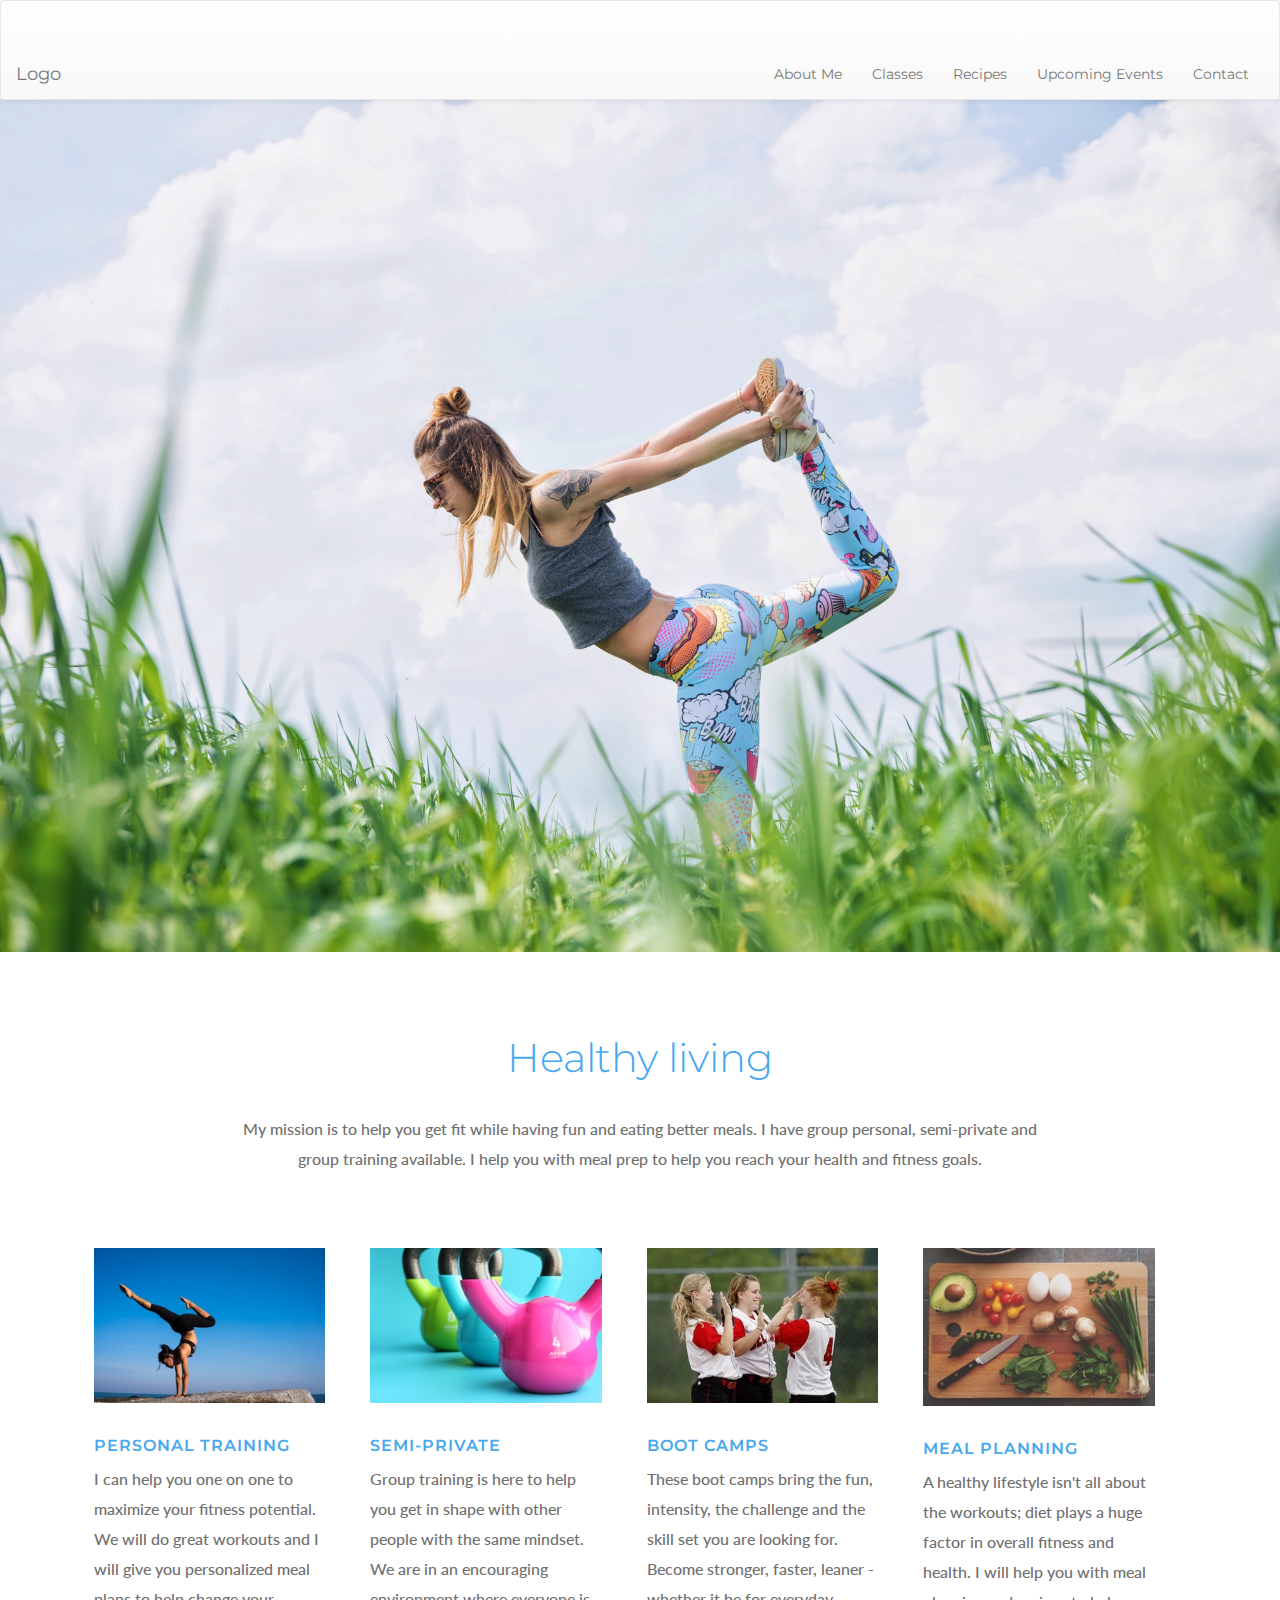
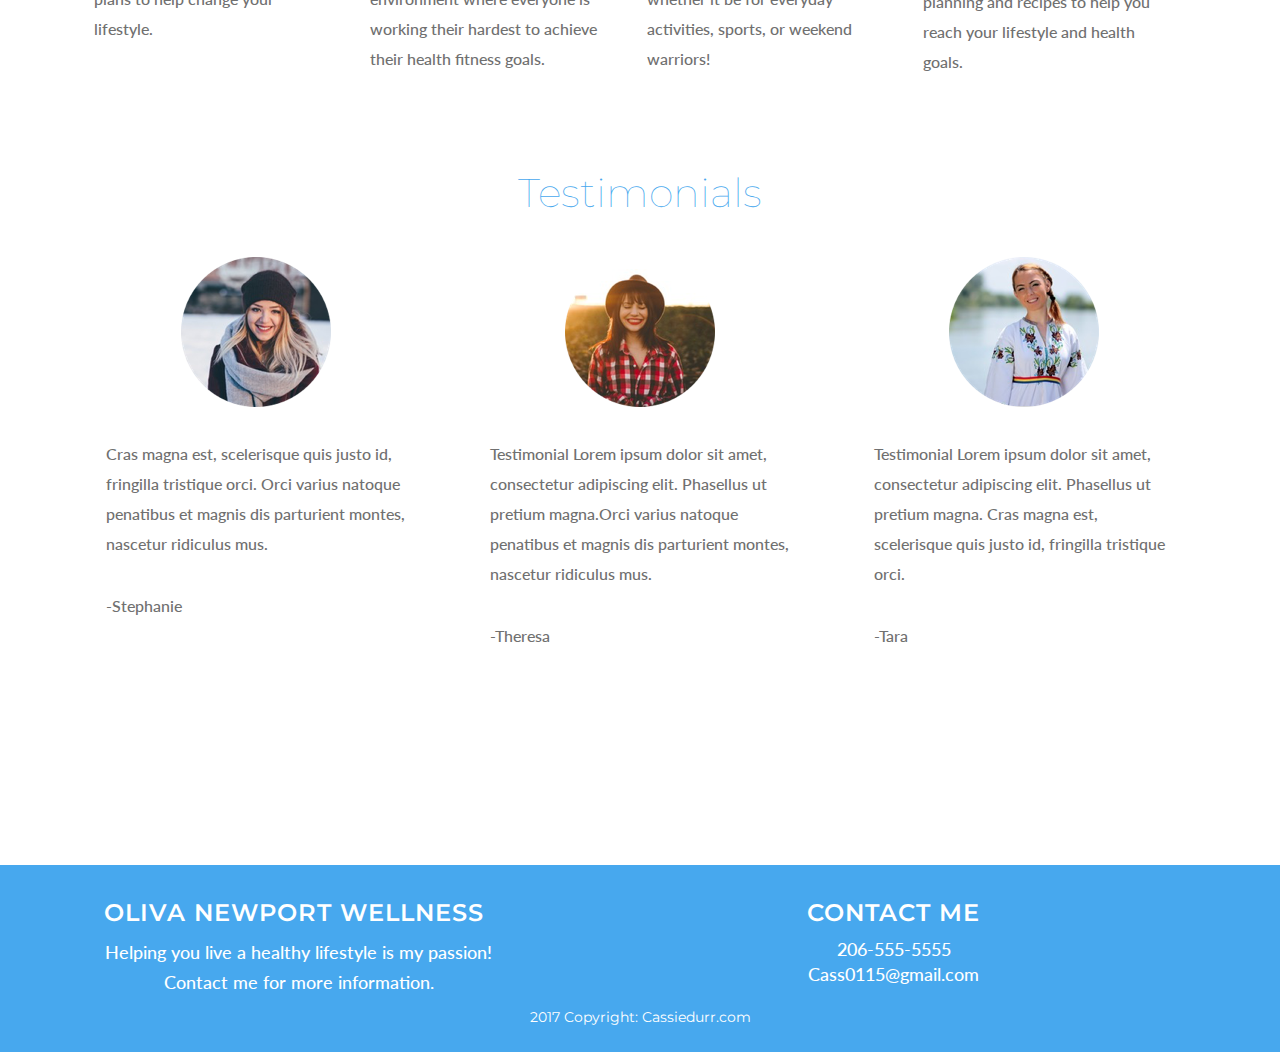
<file: index.html>
<!doctype html>
<!--[if lt IE 7]>      <html class="no-js lt-ie9 lt-ie8 lt-ie7" lang=""> <![endif]-->
<!--[if IE 7]>         <html class="no-js lt-ie9 lt-ie8" lang=""> <![endif]-->
<!--[if IE 8]>         <html class="no-js lt-ie9" lang=""> <![endif]-->
<!--[if gt IE 8]><!-->
<html class="no-js" lang=""> <!--<![endif]-->
    <head>
        <meta charset="utf-8">
        <meta http-equiv="X-UA-Compatible" content="IE=edge,chrome=1">
        <title>Final Project</title>
        <meta name="description" content="Final Project for WATS-3020">
        <meta name="viewport" content="width=device-width, initial-scale=1">
        <link rel="" href="">
        <link rel="stylesheet" href="css/bootstrap-3.3.7-dist/css/bootstrap.min.css">

        <link rel="stylesheet" href="css/bootstrap-3.3.7-dist/css/bootstrap-theme.min.css">
        <link rel="stylesheet" href="css/main.css">


        <link href="https://fonts.googleapis.com/css?family=Montserrat:300,600" rel="stylesheet">
        <link href="https://fonts.googleapis.com/css?family=Lato" rel="stylesheet">

        <script src="js/modernizr-2.8.3-respond-1.4.2.min.js"></script>


    </head>
    <body>
        <!--[if lt IE 8]>
            <p class="browserupgrade">You are using an <strong>outdated</strong> browser. Please <a href="http://browsehappy.com/">upgrade your browser</a> to improve your experience.</p>
        <![endif]-->
        <header>
        <nav class="navbar navbar-default">
          <div class="container-fluid">
            <!-- Brand and toggle get grouped for better mobile display -->
            <div class="navbar-header">
              <button type="button" class="navbar-toggle collapsed" data-toggle="collapse" data-target="#bs-example-navbar-collapse-1" aria-expanded="false">
                <span class="sr-only">Toggle navigation</span>
                <span class="icon-bar"></span>
                <span class="icon-bar"></span>
                <span class="icon-bar"></span>
              </button>
              <a class="navbar-brand" href="index.html">Logo</a>
            </div>

            <!-- Collect the nav links, forms, and other content for toggling -->
            <div class="collapse navbar-collapse" id="bs-example-navbar-collapse-1">
              <ul class="nav navbar-nav navbar-right">
                <li><a href="about.html">About Me</a></li>
                <li><a href="classes.html">Classes</a></li>
                <li><a href="recipes.html">Recipes</a></li>
                <li><a href="events.html">Upcoming Events</a></li>
                <li><a href="contact.html">Contact</a></li>
              </ul>
            </div><!-- /.navbar-collapse -->
          </div><!-- /.container-fluid -->
        </nav>
        </header>


      <div class="top-photo">
        <img class="top-photo img-responsive" src="img/header-photo-big.png" alt="yoga photo" >
      </div>

      <!-- About Statement -->
      <div class="about-statement">
        <h1>Healthy living</h1>
        <p>My mission is to help you get fit while having fun and eating better meals.
          I have group personal, semi-private and group training available. I help you with meal prep to
          help you reach your health and fitness goals.</p>
      </div>

      <!-- Different plans section -->
      <section>
        <div class="container">

          <div class="row">

            <div class="plans col-lg-3 col-sm-6 col-xs-12">
              <img src="img/yoga.jpeg" alt="Personal Training" class="fitness-image img-responsive">

              <h4>Personal Training</h4>
              <p>I can help you one on one to maximize your fitness potential. We will do great workouts
                and I will give you personalized meal plans to help change your lifestyle.</p>

            </div>


            <div class="plans col-lg-3 col-sm-6 col-xs-12">
              <img src="img/kettle-bells.jpeg" alt="Semi Private" class="fitness-image img-responsive">

              <h4>Semi-Private</h4>
              <p>Group training is here to help you get in shape with other people with the same mindset.
                We are in an encouraging environment where everyone is working their hardest to achieve their
                health fitness goals.</p>

            </div>


            <div class="plans col-lg-3 col-sm-6 col-xs-12">
              <img src="img/group.jpg" alt="Boot Camp" class="fitness-image img-responsive">

              <h4>Boot Camps</h4>
              <p>These boot camps bring the fun, intensity, the challenge and the skill set you are looking
                for. Become stronger, faster, leaner - whether it be for everyday activities, sports, or
                weekend warriors!</p>

            </div>

<!-- TODO: Meal planning moving down and getting it's own section! -->

            <div class="plans col-lg-3 col-sm-6 col-xs-12">
              <img src="img/meals.png" alt="Meal Planning" class="fitness-image img-responsive">
              <h4>Meal Planning</h4>
              <p>A healthy lifestyle isn't all about the workouts; diet plays a huge factor in overall
                fitness and health. I will help you with meal planning and recipes to help you reach your
                lifestyle and health goals.</p>
            </div>

          </div><!-- /row -->

        </div><!-- /container -->

      </section> <!-- /section -->


      <div class="testimonial container">
        <div class="row">
          <h1>Testimonials</h1>
          <div class="col-md-4">
            <img src="img/test-photo1.png" alt="testomonial photo" class="img-responsive">
            <p>Cras magna est, scelerisque quis justo id, fringilla tristique orci. Orci varius
              natoque penatibus et magnis dis parturient montes, nascetur ridiculus mus.</p>
            <p>-Stephanie</p>
            </div>

            <div class=" col-md-4">
            <img src="img/test-photo2.png" alt="testomonial photo" class="img-responsive">
            <p>Testimonial Lorem ipsum dolor sit amet, consectetur adipiscing elit.
              Phasellus ut pretium magna.Orci varius natoque penatibus et magnis dis parturient
              montes, nascetur ridiculus mus.</p>
            <p>-Theresa</p>
            </div>

            <div class=" col-md-4">
            <img src="img/test-photo3.png" alt="testomonial photo" class="img-responsive">
            <p>Testimonial Lorem ipsum dolor sit amet, consectetur adipiscing elit.
              Phasellus ut pretium magna. Cras magna est, scelerisque quis justo id,
              fringilla tristique orci.</p>
            <p>-Tara</p>
            </div>

        </div> <!-- /row -->
      </div> <!-- /container-fluid -->

      <!-- LightWidget WIDGET (instagram feed) -->
      <script src="//lightwidget.com/widgets/lightwidget.js"></script>
      <iframe src="//lightwidget.com/widgets/27cc9fb00d1a5e86a779547d16ae884d.html" scrolling="no" allowtransparency="true" class="lightwidget-widget img-responsive" style="width: 100%; border: 0; overflow: hidden;"></iframe>


      <footer class="footer" id="footer">
        <!-- Footer Links -->
        <div class="#">
          <div class="row">

            <!-- First column -->
            <div class="first-column">
              <h4 class="title">Oliva Newport Wellness</h4>
              <p>Helping you live a healthy lifestyle is my passion!</br> Contact me for more information.</p>
            </div>
            <!-- End first column -->

            <!-- Second column -->
            <div class="second-column">
              <h4 class="title">Contact me</h4>
              <ul>
                <li type="phone">206-555-5555</li>
                <li><a href="mailto:cass0115@gmail.com">Cass0115@gmail.com</a></li>
              </ul>
            </div>
            <!-- End second column -->
          </div>
        </div>
      <!-- End container-->
      <div>
          <div>
              2017 Copyright: <a href="https://www.cassiedurr.com"> Cassiedurr.com</a>
          </div>
      </div>
    <!--/.Copyright-->

      </footer>
    </body>

    <script src="https://ajax.googleapis.com/ajax/libs/jquery/3.2.1/jquery.min.js"></script>
    <script>window.jQuery || document.write('<script src="js/vendor/jquery-3.2.1.min.js"><\/script>')</script>

    <script src="css/bootstrap-3.3.7-dist/js/bootstrap.js"</script>
    <script src="js/jquery.validate.js"</script>
    <script src="js/additional-methods.js"</script>
    <script src="js/main.js"</script>
</html>
</file>
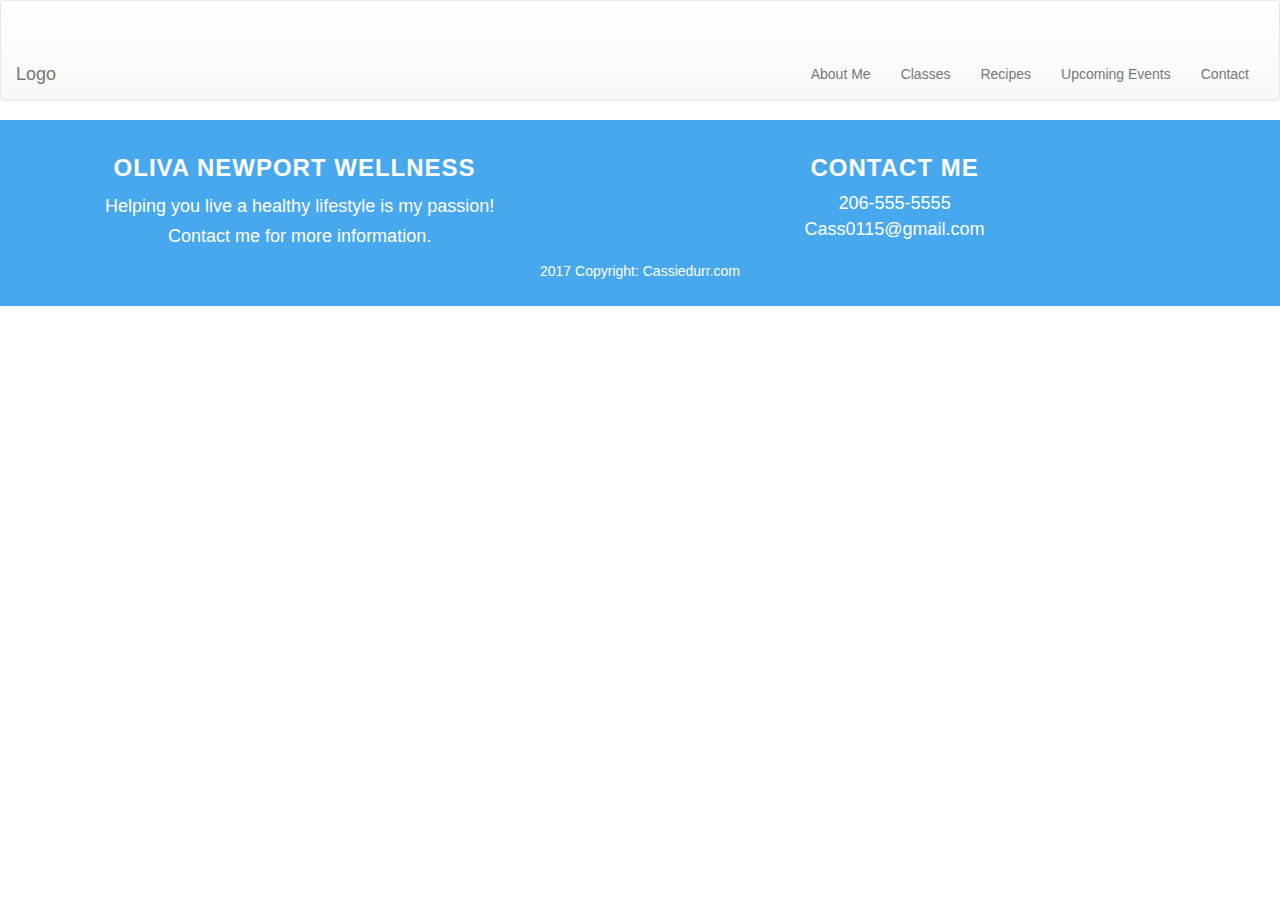
<file: about.html>
<html class="no-js" lang=""> <!--<![endif]-->
    <head>
        <meta charset="utf-8">
        <meta http-equiv="X-UA-Compatible" content="IE=edge,chrome=1">
        <title>Final Project</title>
        <meta name="description" content="Final Project for WATS-3020">
        <meta name="viewport" content="width=device-width, initial-scale=1">
        <link rel="" href="">
        <link rel="stylesheet" href="css/bootstrap-3.3.7-dist/css/bootstrap.min.css">

        <link rel="stylesheet" href="css/bootstrap-3.3.7-dist/css/bootstrap-theme.min.css">
        <link rel="stylesheet" href="css/main.css">
        <script src="https://ajax.googleapis.com/ajax/libs/jquery/3.2.1/jquery.min.js"></script>
        <link href="https://fonts.googleapis.com/css?family=Cormorant" rel="stylesheet">


    </head>
    <body>
        <!--[if lt IE 8]>
            <p class="browserupgrade">You are using an <strong>outdated</strong> browser. Please <a href="http://browsehappy.com/">upgrade your browser</a> to improve your experience.</p>
        <![endif]-->
        <header>
          <!--
          <nav class="navbar navbar-default navbar-fixed-top">
            <p>Logo</p>
            <ul>
              <li a href="#">About me</a></li>
              <li a href="#">Classes</a></li>
              <li a href="#">Recipes</a></li>
              <li a href="#">Upcoming Events</a></li>
              <li a href="#">Contact</a></li>
            </ul>
          </nav>
        -->
        <nav class="navbar navbar-default">
          <div class="container-fluid">
            <!-- Brand and toggle get grouped for better mobile display -->
            <div class="navbar-header">
              <button type="button" class="navbar-toggle collapsed" data-toggle="collapse" data-target="#bs-example-navbar-collapse-1" aria-expanded="false">
                <span class="sr-only">Toggle navigation</span>
                <span class="icon-bar"></span>
                <span class="icon-bar"></span>
                <span class="icon-bar"></span>
              </button>
              <a class="navbar-brand" href="index.html">Logo</a>
            </div>

            <!-- Collect the nav links, forms, and other content for toggling -->
            <div class="collapse navbar-collapse" id="bs-example-navbar-collapse-1">
              <ul class="nav navbar-nav navbar-right">
                <li><a class="active" href="about.html">About Me</a></li>
                <li><a href="classes.html">Classes</a></li>
                <li><a href="recipes.html">Recipes</a></li>
                <li><a href="events.html">Upcoming Events</a></li>
                <li><a href="contact.html">Contact</a></li>
              </ul>
            </div><!-- /.navbar-collapse -->
          </div><!-- /.container-fluid -->
        </nav>
        </header>

        
        <body>


        <footer class="footer" id="footer">
          <!-- Footer Links -->
          <div class="#">
            <div class="row">

              <!-- First column -->
              <div class="first-column">
                <h4 class="title">Oliva Newport Wellness</h4>
                <p>Helping you live a healthy lifestyle is my passion!</br> Contact me for more information.</p>
              </div>
              <!-- End first column -->

              <!-- Second column -->
              <div class="second-column">
                <h4 class="title">Contact me</h4>
                <ul>
                  <li type="phone">206-555-5555</li>
                  <li><a href="mailto:cass0115@gmail.com">Cass0115@gmail.com</a></li>
                </ul>
              </div>
              <!-- End second column -->
            </div>
          </div>
        <!-- End container-->
        <div>
            <div>
                2017 Copyright: <a href="https://www.cassiedurr.com"> Cassiedurr.com</a>
            </div>
        </div>
      <!--/.Copyright-->

        </footer>
      </body>
      <script src="css/bootstrap-3.3.7-dist/js/bootstrap.js"</script>
  </html>
</file>
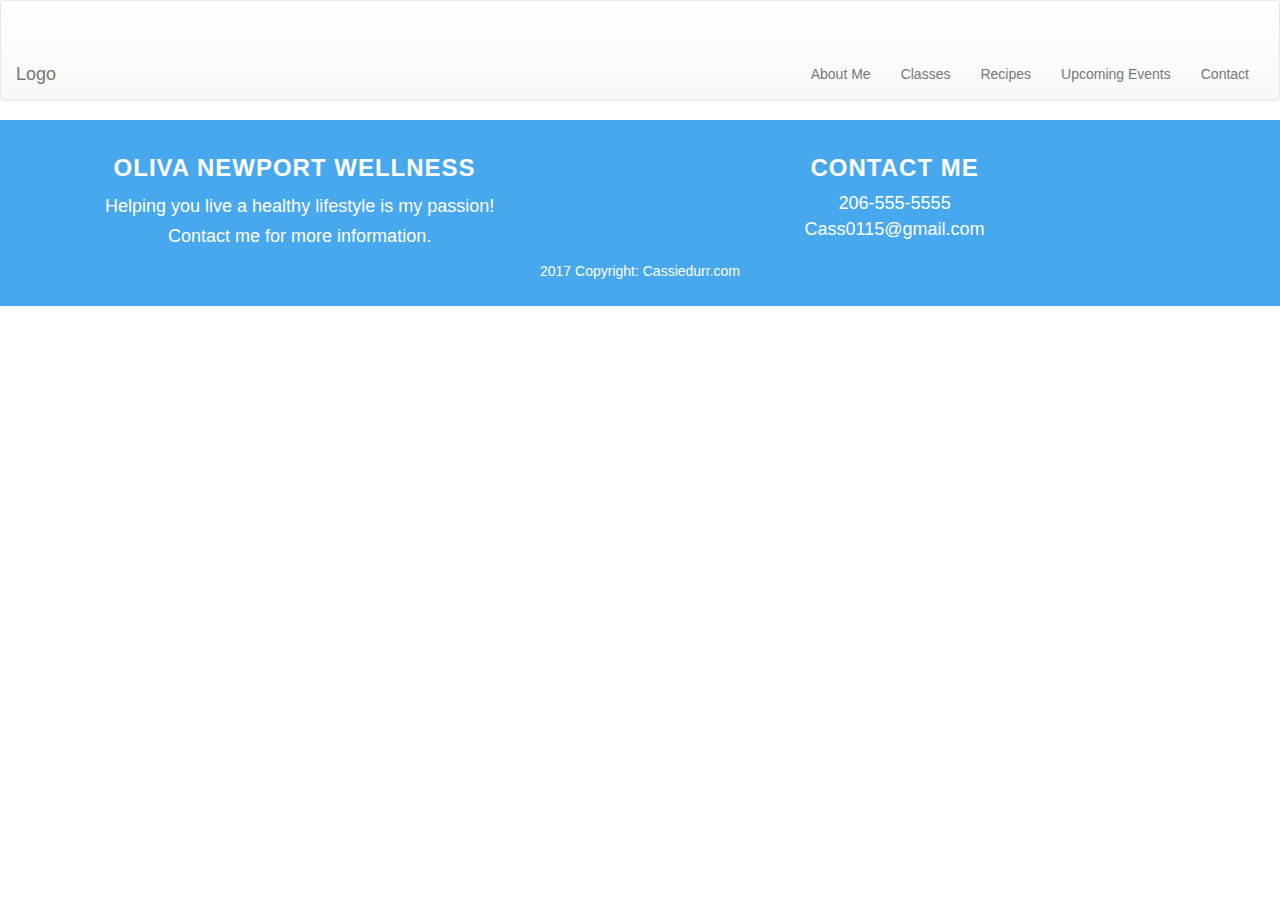
<file: classes.html>
<html class="no-js" lang=""> <!--<![endif]-->
    <head>
        <meta charset="utf-8">
        <meta http-equiv="X-UA-Compatible" content="IE=edge,chrome=1">
        <title>Final Project</title>
        <meta name="description" content="Final Project for WATS-3020">
        <meta name="viewport" content="width=device-width, initial-scale=1">
        <link rel="" href="">
        <link rel="stylesheet" href="css/bootstrap-3.3.7-dist/css/bootstrap.min.css">

        <link rel="stylesheet" href="css/bootstrap-3.3.7-dist/css/bootstrap-theme.min.css">
        <link rel="stylesheet" href="css/main.css">
        <script src="https://ajax.googleapis.com/ajax/libs/jquery/3.2.1/jquery.min.js"></script>
        <link href="https://fonts.googleapis.com/css?family=Cormorant" rel="stylesheet">


    </head>
    <body>
        <!--[if lt IE 8]>
            <p class="browserupgrade">You are using an <strong>outdated</strong> browser. Please <a href="http://browsehappy.com/">upgrade your browser</a> to improve your experience.</p>
        <![endif]-->
        <header>
          <!--
          <nav class="navbar navbar-default navbar-fixed-top">
            <p>Logo</p>
            <ul>
              <li a href="#">About me</a></li>
              <li a href="#">Classes</a></li>
              <li a href="#">Recipes</a></li>
              <li a href="#">Upcoming Events</a></li>
              <li a href="#">Contact</a></li>
            </ul>
          </nav>
        -->
        <nav class="navbar navbar-default">
          <div class="container-fluid">
            <!-- Brand and toggle get grouped for better mobile display -->
            <div class="navbar-header">
              <button type="button" class="navbar-toggle collapsed" data-toggle="collapse" data-target="#bs-example-navbar-collapse-1" aria-expanded="false">
                <span class="sr-only">Toggle navigation</span>
                <span class="icon-bar"></span>
                <span class="icon-bar"></span>
                <span class="icon-bar"></span>
              </button>
              <a class="navbar-brand" href="index.html">Logo</a>
            </div>

            <!-- Collect the nav links, forms, and other content for toggling -->
            <div class="collapse navbar-collapse" id="bs-example-navbar-collapse-1">
              <ul class="nav navbar-nav navbar-right">
                <li><a href="about.html">About Me</a></li>
                <li><a class ="active" href="classes.html">Classes</a></li>
                <li><a href="recipes.html">Recipes</a></li>
                <li><a href="events.html">Upcoming Events</a></li>
                <li><a href="contact.html">Contact</a></li>
              </ul>
            </div><!-- /.navbar-collapse -->
          </div><!-- /.container-fluid -->
        </nav>
        </header>

        
        <body>


          <footer class="footer" id="footer">
            <!-- Footer Links -->
            <div class="#">
              <div class="row">

                <!-- First column -->
                <div class="first-column">
                  <h4 class="title">Oliva Newport Wellness</h4>
                  <p>Helping you live a healthy lifestyle is my passion!</br> Contact me for more information.</p>
                </div>
                <!-- End first column -->

                <!-- Second column -->
                <div class="second-column">
                  <h4 class="title">Contact me</h4>
                  <ul>
                    <li type="phone">206-555-5555</li>
                    <li><a href="mailto:cass0115@gmail.com">Cass0115@gmail.com</a></li>
                  </ul>
                </div>
                <!-- End second column -->
              </div>
            </div>
            <!-- End container-->
            <div>
              <div>
                2017 Copyright: <a href="https://www.cassiedurr.com"> Cassiedurr.com</a>
              </div>
            </div>
            <!--/.Copyright-->

          </footer>
        </body>
        <script src="css/bootstrap-3.3.7-dist/js/bootstrap.js"</script>
          </html>
</file>
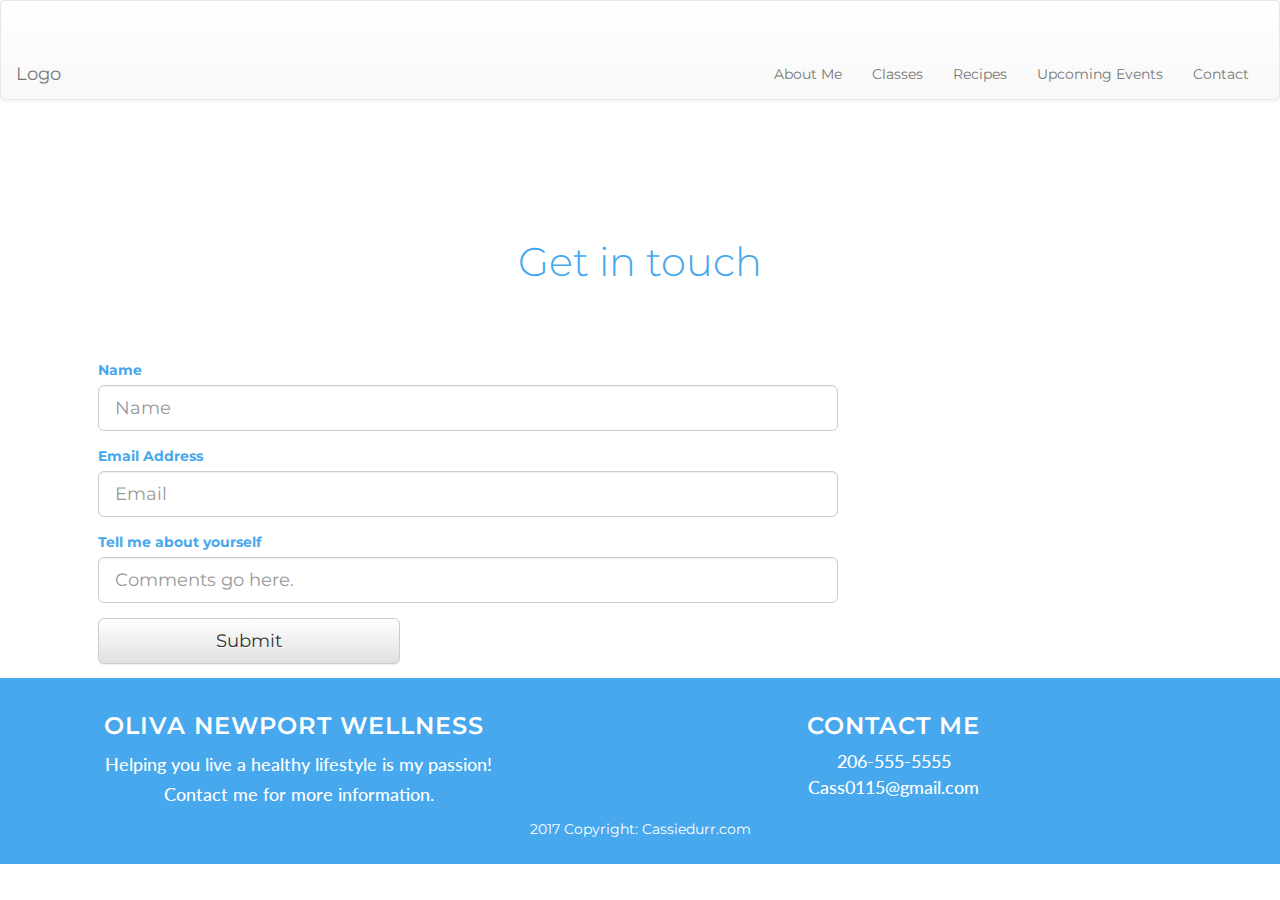
<file: contact.html>
<html class="no-js" lang=""> <!--<![endif]-->
    <head>
        <meta charset="utf-8">
        <meta http-equiv="X-UA-Compatible" content="IE=edge,chrome=1">
        <title>Final Project</title>
        <meta name="description" content="Final Project for WATS-3020">
        <meta name="viewport" content="width=device-width, initial-scale=1">
        <link rel="stylesheet" href="css/bootstrap-3.3.7-dist/css/bootstrap.min.css">

        <link rel="stylesheet" href="css/bootstrap-3.3.7-dist/css/bootstrap-theme.min.css">
        <link rel="stylesheet" href="css/main.css">
        <link rel="stylesheet" href="css/contact.css">

        <link href="https://fonts.googleapis.com/css?family=Montserrat:300,600" rel="stylesheet">
        <link href="https://fonts.googleapis.com/css?family=Lato" rel="stylesheet">

        <script src="js/modernizr-2.8.3-respond-1.4.2.min.js"></script>



    </head>
    <body>
        <!--[if lt IE 8]>
            <p class="browserupgrade">You are using an <strong>outdated</strong> browser. Please <a href="http://browsehappy.com/">upgrade your browser</a> to improve your experience.</p>
        <![endif]-->
        <header>

        <nav class="navbar navbar-default">
          <div class="container-fluid">
            <!-- Brand and toggle get grouped for better mobile display -->
            <div class="navbar-header">
              <button type="button" class="navbar-toggle collapsed" data-toggle="collapse" data-target="#bs-example-navbar-collapse-1" aria-expanded="false">
                <span class="sr-only">Toggle navigation</span>
                <span class="icon-bar"></span>
                <span class="icon-bar"></span>
                <span class="icon-bar"></span>
              </button>
              <a class="navbar-brand" href="index.html">Logo</a>
            </div>

            <!-- Collect the nav links, forms, and other content for toggling -->
            <div class="collapse navbar-collapse" id="bs-example-navbar-collapse-1">
              <ul class="nav navbar-nav navbar-right">
                <li><a href="about.html">About Me</a></li>
                <li><a href="classes.html">Classes</a></li>
                <li><a href="recipes.html">Recipes</a></li>
                <li><a href="events.html">Upcoming Events</a></li>
                <li><a href="contact.html">Contact</a></li>
              </ul>
            </div><!-- /.navbar-collapse -->
          </div><!-- /.container-fluid -->
        </nav>
        </header>

      <h1>Get in touch</h2>

      <form>

        <div class="form" id="contact-form">
        <div class="form-data col-md-8 form-group form-group-lg">
          <label for="name">Name</label>
          <input type="text" class="your-name form-control" id="nametext" placeholder="Name">
        </div>

        <div class="form-data col-md-8 form-group form-group-lg">
          <label for="emailaddress">Email Address</label>
          <input type="email" class="your-email form-control" id="exampleinputemail" placeholder="Email">
        </div>

        <div class="form-data col-md-8 form-group form-group-lg">
          <label for="comments">Tell me about yourself</label>
          <input type="text" class="form-control" id="commentsssection" rows="3" placeholder="Comments go here.">
        </div>

      <div class="form-data submit-button">
        <button type="submit" class="btn btn-default btn-lg btn-block">Submit</button>
      </div>

    </div> <!--/form div -->
      </form>

    <body>


      <footer class="footer" id="footer">
        <!-- Footer Links -->
        <div class="#">
          <div class="row">

            <!-- First column -->
            <div class="first-column">
              <h4 class="title">Oliva Newport Wellness</h4>
              <p>Helping you live a healthy lifestyle is my passion!</br> Contact me for more information.</p>
            </div>
            <!-- End first column -->

            <!-- Second column -->
            <div class="second-column">
              <h4 class="title">Contact me</h4>
              <ul>
                <li type="phone">206-555-5555</li>
                <li><a href="mailto:cass0115@gmail.com">Cass0115@gmail.com</a></li>
              </ul>
            </div>
            <!-- End second column -->
          </div>
        </div>
        <!-- End container-->
        <div>
          <div>
            2017 Copyright: <a href="https://www.cassiedurr.com"> Cassiedurr.com</a>
          </div>
        </div>
        <!--/.Copyright-->

      </footer>
    </body>

  <script src="https://ajax.googleapis.com/ajax/libs/jquery/3.2.1/jquery.min.js"></script>
  <script>window.jQuery || document.write('<script src="js/vendor/jquery-3.2.1.min.js"><\/script>')</script>

  <script src="css/bootstrap-3.3.7-dist/js/bootstrap.js"</script>
  <script src="jquery-3.2.1.js"</script>
  <script src="js/jquery.validate.js"</script>
  <script src="js/additional-methods.js"</script>
  <script src="js/main.js"</script>
</html>
</file>
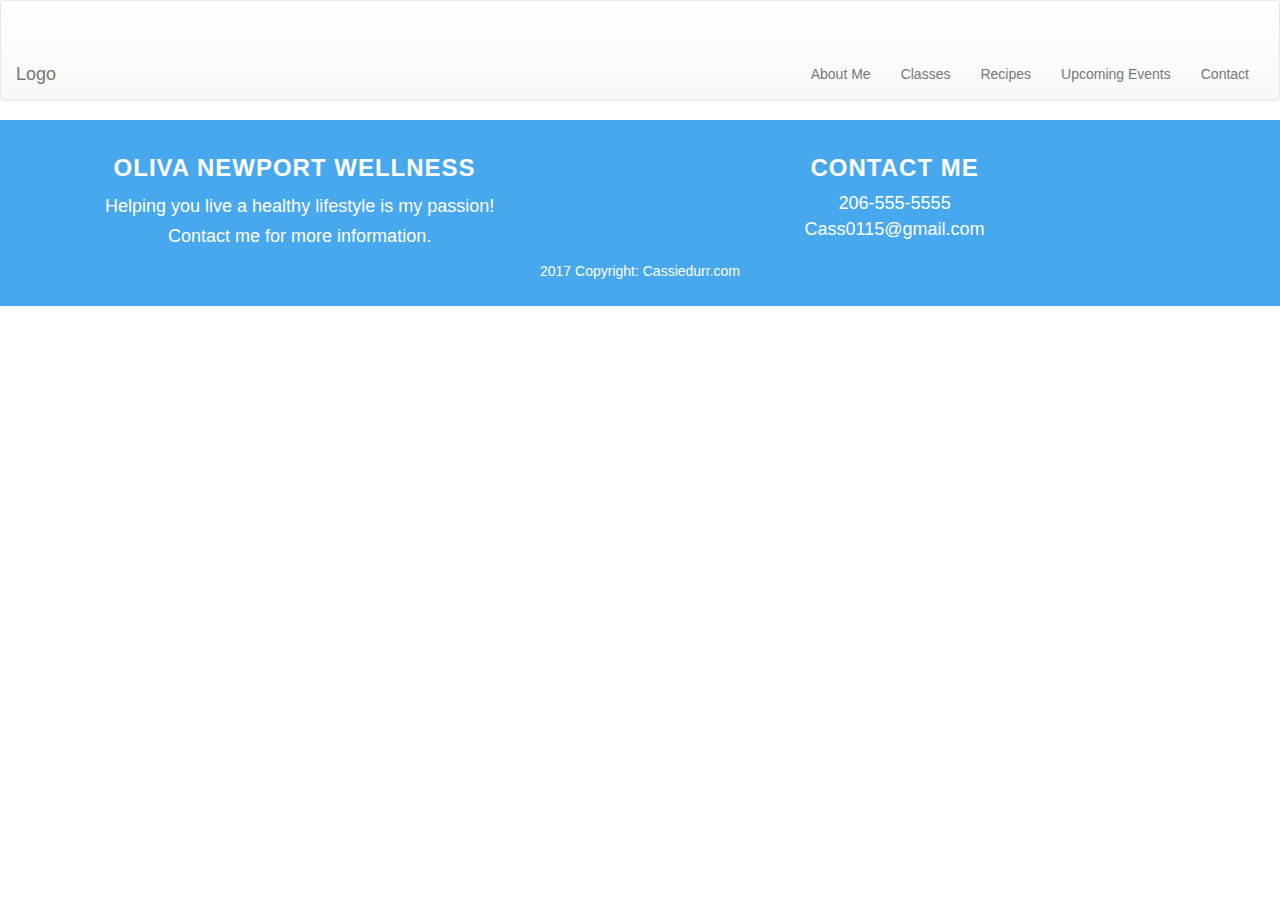
<file: events.html>
<html class="no-js" lang=""> <!--<![endif]-->
    <head>
        <meta charset="utf-8">
        <meta http-equiv="X-UA-Compatible" content="IE=edge,chrome=1">
        <title>Final Project</title>
        <meta name="description" content="Final Project for WATS-3020">
        <meta name="viewport" content="width=device-width, initial-scale=1">
        <link rel="" href="">
        <link rel="stylesheet" href="css/bootstrap-3.3.7-dist/css/bootstrap.min.css">

        <link rel="stylesheet" href="css/bootstrap-3.3.7-dist/css/bootstrap-theme.min.css">
        <link rel="stylesheet" href="css/main.css">
        <script src="https://ajax.googleapis.com/ajax/libs/jquery/3.2.1/jquery.min.js"></script>
        <link href="https://fonts.googleapis.com/css?family=Cormorant" rel="stylesheet">


    </head>
    <body>
        <!--[if lt IE 8]>
            <p class="browserupgrade">You are using an <strong>outdated</strong> browser. Please <a href="http://browsehappy.com/">upgrade your browser</a> to improve your experience.</p>
        <![endif]-->
        <header>
          <!--
          <nav class="navbar navbar-default navbar-fixed-top">
            <p>Logo</p>
            <ul>
              <li a href="#">About me</a></li>
              <li a href="#">Classes</a></li>
              <li a href="#">Recipes</a></li>
              <li a href="#">Upcoming Events</a></li>
              <li a href="#">Contact</a></li>
            </ul>
          </nav>
        -->
        <nav class="navbar navbar-default">
          <div class="container-fluid">
            <!-- Brand and toggle get grouped for better mobile display -->
            <div class="navbar-header">
              <button type="button" class="navbar-toggle collapsed" data-toggle="collapse" data-target="#bs-example-navbar-collapse-1" aria-expanded="false">
                <span class="sr-only">Toggle navigation</span>
                <span class="icon-bar"></span>
                <span class="icon-bar"></span>
                <span class="icon-bar"></span>
              </button>
              <a class="navbar-brand" href="index.html">Logo</a>
            </div>

            <!-- Collect the nav links, forms, and other content for toggling -->
            <div class="collapse navbar-collapse" id="bs-example-navbar-collapse-1">
              <ul class="nav navbar-nav navbar-right">
                <li><a href="about.html">About Me</a></li>
                <li><a href="classes.html">Classes</a></li>
                <li><a href="recipes.html">Recipes</a></li>
                <li><a class="active" href="events.html">Upcoming Events</a></li>
                <li><a href="contact.html">Contact</a></li>
              </ul>
            </div><!-- /.navbar-collapse -->
          </div><!-- /.container-fluid -->
        </nav>
        </header>


    <body>


      <footer class="footer" id="footer">
        <!-- Footer Links -->
        <div class="#">
          <div class="row">

            <!-- First column -->
            <div class="first-column">
              <h4 class="title">Oliva Newport Wellness</h4>
              <p>Helping you live a healthy lifestyle is my passion!</br> Contact me for more information.</p>
            </div>
            <!-- End first column -->

            <!-- Second column -->
            <div class="second-column">
              <h4 class="title">Contact me</h4>
              <ul>
                <li type="phone">206-555-5555</li>
                <li><a href="mailto:cass0115@gmail.com">Cass0115@gmail.com</a></li>
              </ul>
            </div>
            <!-- End second column -->
          </div>
        </div>
        <!-- End container-->
        <div>
          <div>
            2017 Copyright: <a href="https://www.cassiedurr.com"> Cassiedurr.com</a>
          </div>
        </div>
        <!--/.Copyright-->

      </footer>
    </body>
  <script src="css/bootstrap-3.3.7-dist/js/bootstrap.js"</script>
</html>
</file>
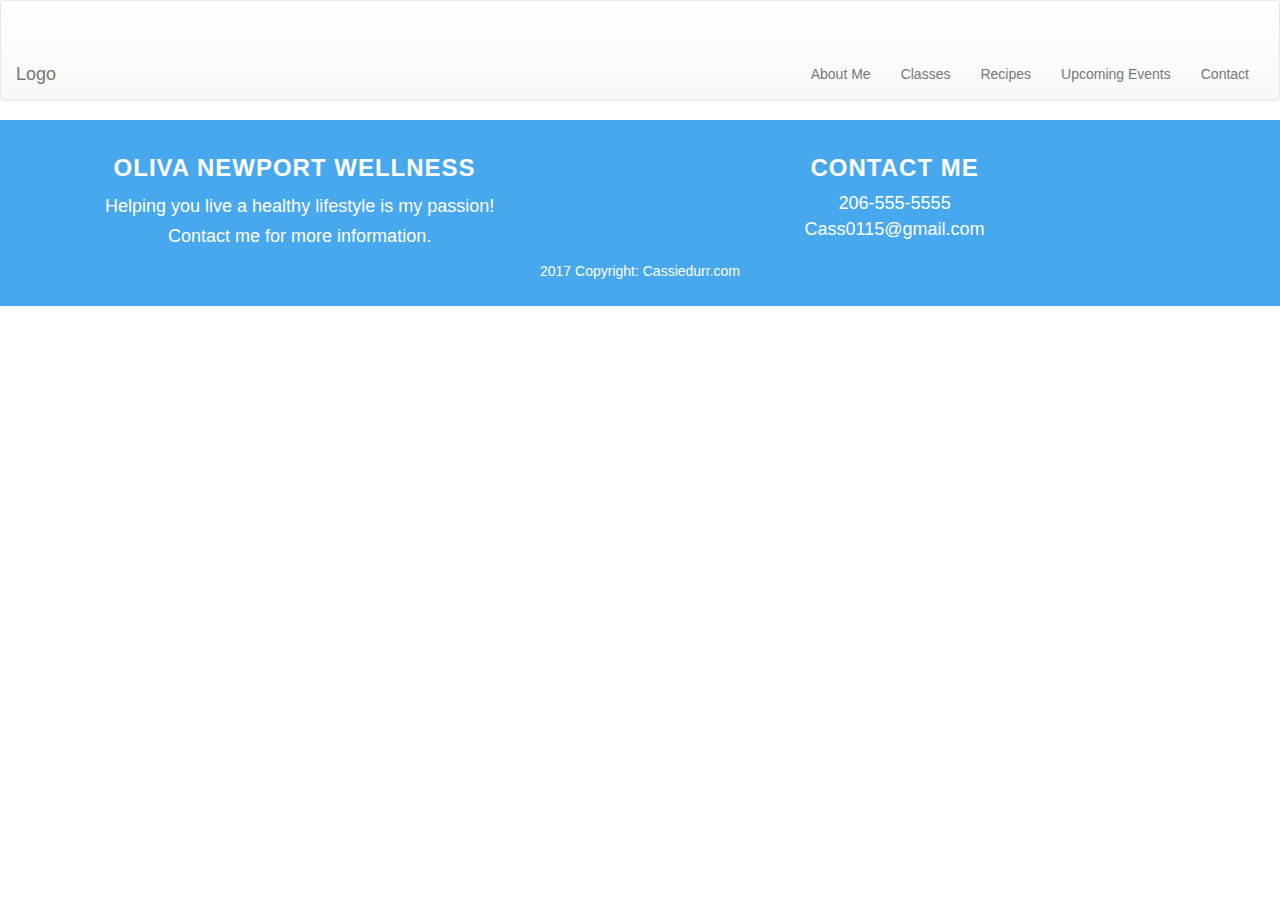
<file: recipes.html>
<html class="no-js" lang=""> <!--<![endif]-->
    <head>
        <meta charset="utf-8">
        <meta http-equiv="X-UA-Compatible" content="IE=edge,chrome=1">
        <title>Final Project</title>
        <meta name="description" content="Final Project for WATS-3020">
        <meta name="viewport" content="width=device-width, initial-scale=1">
        <link rel="" href="">
        <link rel="stylesheet" href="css/bootstrap-3.3.7-dist/css/bootstrap.min.css">

        <link rel="stylesheet" href="css/bootstrap-3.3.7-dist/css/bootstrap-theme.min.css">
        <link rel="stylesheet" href="css/main.css">
        <script src="https://ajax.googleapis.com/ajax/libs/jquery/3.2.1/jquery.min.js"></script>
        <link href="https://fonts.googleapis.com/css?family=Cormorant" rel="stylesheet">


    </head>
    <body>
        <!--[if lt IE 8]>
            <p class="browserupgrade">You are using an <strong>outdated</strong> browser. Please <a href="http://browsehappy.com/">upgrade your browser</a> to improve your experience.</p>
        <![endif]-->
        <header>
          <!--
          <nav class="navbar navbar-default navbar-fixed-top">
            <p>Logo</p>
            <ul>
              <li a href="#">About me</a></li>
              <li a href="#">Classes</a></li>
              <li a href="#">Recipes</a></li>
              <li a href="#">Upcoming Events</a></li>
              <li a href="#">Contact</a></li>
            </ul>
          </nav>
        -->
        <nav class="navbar navbar-default">
          <div class="container-fluid">
            <!-- Brand and toggle get grouped for better mobile display -->
            <div class="navbar-header">
              <button type="button" class="navbar-toggle collapsed" data-toggle="collapse" data-target="#bs-example-navbar-collapse-1" aria-expanded="false">
                <span class="sr-only">Toggle navigation</span>
                <span class="icon-bar"></span>
                <span class="icon-bar"></span>
                <span class="icon-bar"></span>
              </button>
              <a class="navbar-brand" href="index.html">Logo</a>
            </div>

            <!-- Collect the nav links, forms, and other content for toggling -->
            <div class="collapse navbar-collapse" id="bs-example-navbar-collapse-1">
              <ul class="nav navbar-nav navbar-right">
                <li><a href="about.html">About Me</a></li>
                <li><a href="classes.html">Classes</a></li>
                <li><a class="active" href="recipes.html">Recipes</a></li>
                <li><a href="events.html">Upcoming Events</a></li>
                <li><a href="contact.html">Contact</a></li>
              </ul>
            </div><!-- /.navbar-collapse -->
          </div><!-- /.container-fluid -->
        </nav>
        </header>

    <body>


      <footer class="footer" id="footer">
        <!-- Footer Links -->
        <div class="#">
          <div class="row">

            <!-- First column -->
            <div class="first-column">
              <h4 class="title">Oliva Newport Wellness</h4>
              <p>Helping you live a healthy lifestyle is my passion!</br> Contact me for more information.</p>
            </div>
            <!-- End first column -->

            <!-- Second column -->
            <div class="second-column">
              <h4 class="title">Contact me</h4>
              <ul>
                <li type="phone">206-555-5555</li>
                <li><a href="mailto:cass0115@gmail.com">Cass0115@gmail.com</a></li>
              </ul>
            </div>
            <!-- End second column -->
          </div>
        </div>
        <!-- End container-->
        <div>
          <div>
            2017 Copyright: <a href="https://www.cassiedurr.com"> Cassiedurr.com</a>
          </div>
        </div>
        <!--/.Copyright-->

      </footer>
    </body>
  <script src="css/bootstrap-3.3.7-dist/js/bootstrap.js"</script>
</html>
</file>
<file: css/main.css>
/** Generic screen sizes **/


body{
  font-family: 'Montserrat', sans-serif;
  color: #47A8EE;
}
h1{
  font-weight: 300;
  font-size: 40px;
  padding-bottom: 24px;
}
h4{
  text-transform: uppercase;
  padding-top: 24px;
  font-weight: 600;
  font-size: 16px;
  letter-spacing: 1px;
}
p{
  font-family: 'Lato', sans-serif;
  font-weight:500;
  font-size: 16px;
  line-height: 30px;
  color: #707070;
}

/** Navigation **/
.navbar{
  padding-top: 48px;
}
.top-photo{
  margin-top:-24px;
}


/** Healthy living section **/

.about-statement{
  text-align: center;
  max-width: 800px;
  margin: 0 auto;
  padding-top: 64px;
  padding-bottom: 64px;
}
.about-statement p{
  line-height: 30px;
}

/** Workout Options **/
.plans{
  padding-left:30px;
  max-width: 400px;
  margin: 0 auto;
}
.fitness-image{

}
.box{
  background-color: lightgray;
  padding-top: 1px;
  height: 300px;
}
.box p{
  padding: 0 16px;
}
.box h4{
  padding: 0 16px;
  padding-top: 24px;
}

/** Testimonial **/
.testimonial{
  padding-top: 64px;
  padding-bottom: 64px;
}

.testimonial h1{
  text-align: center;
  font-weight: lighter;
  padding-bottom: 32px;
}
.testimonial p{
  padding-top: 32px;
  line-height: 30px;
  max-width: 300px;
  margin:0 auto;
}
.testimonial img{
  margin: 0 auto;
}

/** Instagram Feed **/
iframe{
  padding-bottom:0;
  margin-bottom:0;
}


/** Footer **/
.first-column{
  float:left;
  max-width:50%;
}


#footer{
  color:white;
  text-align: center;
  padding-bottom: 25px;
  background-color: #47A8EE;
}
#footer a{
  color:white;
}
#footer h4{
  padding-left: 110px;
  padding-top:25px;
  font-size: 24px;
}
#footer p{
  font-size:18px;
  padding-left: 120px;
  color: white;
}
#footer li{
  font-family: 'Lato', sans-serif;
  font-weight: 500;
  list-style-type: none;
  font-size: 18px;
}

/** Largest screen size (1200px) **/

@media screen and (min-width: 1200px){

  .plans{
    display: inline-block;
    width: 24%;
    vertical-align: text-top;
  }

  .container{
    margin: 0 auto;
    width: 90%;
  }
  .top-photo img{
    max-width: 100%;
    height: auto;
  }
  .page-footer{
    display:inline-block;
  }
  #footer{
    text-align: center;
    background-color: #47A8EE;
  }
  #footer h5{
    font-size: bold;
  }

} /** Largest screen size (1200px) **/


/** Medium size screen **/
@media screen (max-width: 1199px) and (min-width: 992px){

} /** Medium size screen **/


/** Small size screen **/
@media screen and (max-width: 991px) and (min-width: 768px){

} /** Small size screen **/


/** Extra small size screen **/
@media screen and (max-width: 767px){
  .plans p{
    max-width: 550px;
  }
  .plans{
    margin: 0 auto;
  }
} /** Extra small size screen **/
</file>
<file: css/contact.css>
h1{
  text-align: center;
  padding-top:3em;
}
.submit-button{
  max-width:400px;
}
.form{
  padding-top:3em;
}
.form-data{
  padding-left: 7em;
}


@media screen and (max-width: 991px) and (min-width: 768px){
  .form-data{
    padding-left: 2em;
  }
} /** Small size screen **/
</file>
